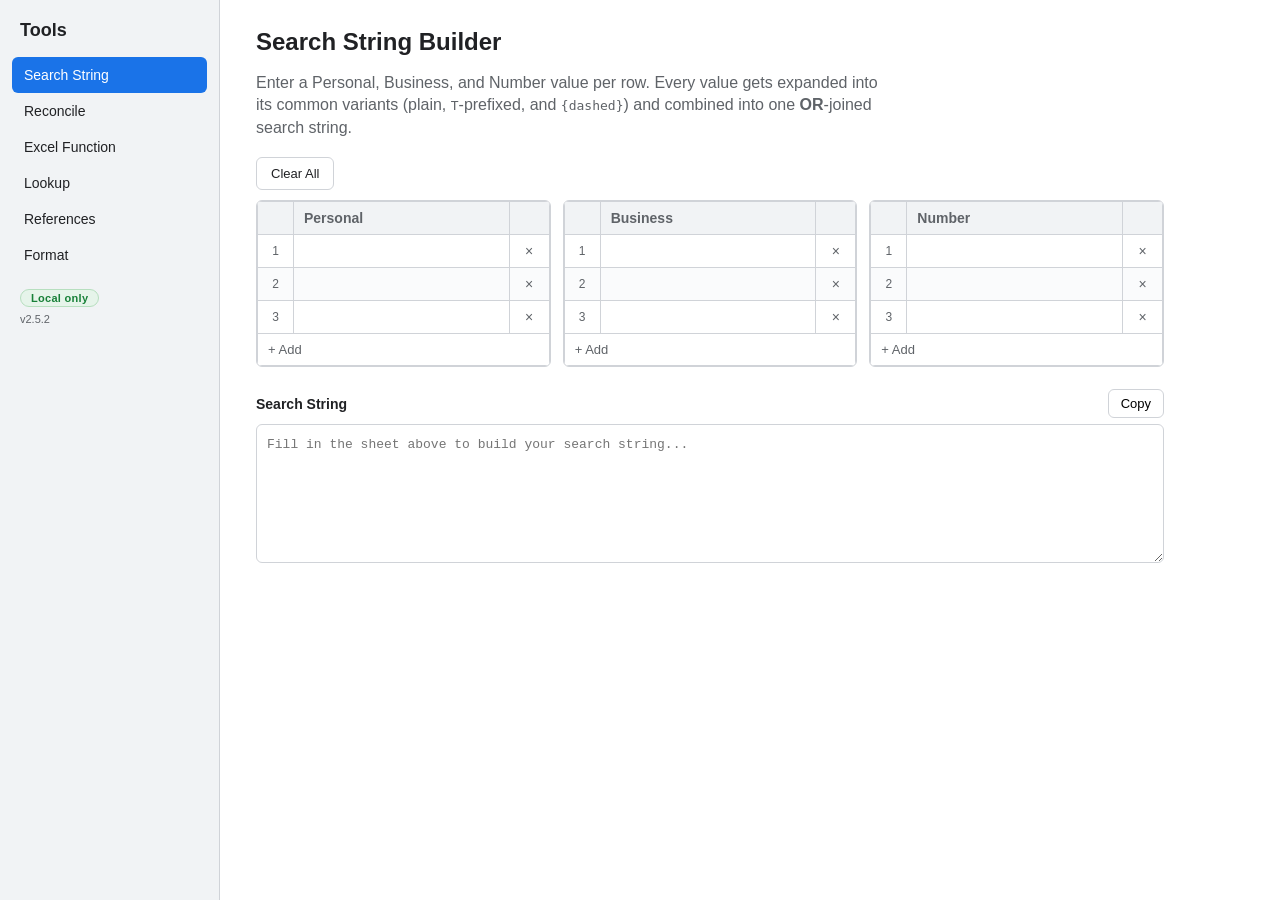
<file: index.html>
<!doctype html>
<html lang="en">
<head>
  <meta charset="UTF-8" />
  <meta name="viewport" content="width=device-width, initial-scale=1.0" />
  <title>Werk Toolz</title>
  <link rel="stylesheet" href="style.css" />
</head>
<body>
  <div class="app">
    <nav class="sidebar">
      <h1 class="brand">Tools</h1>
      <ul class="tool-list">
        <li><button class="tool-nav-btn active" data-tool="search-string">Search String</button></li>
        <li><button class="tool-nav-btn" data-tool="reconcile">Reconcile</button></li>
        <li><button class="tool-nav-btn" data-tool="excel">Excel Function</button></li>
        <li><button class="tool-nav-btn" data-tool="lookup">Lookup</button></li>
        <li><button class="tool-nav-btn" data-tool="refs">References</button></li>
        <li><button class="tool-nav-btn" data-tool="format">Format</button></li>
      </ul>
      <div class="local-badge">Local only</div>
      <div class="version-label">v2.5.2</div>
    </nav>

    <main class="content">
      <section id="tool-search-string" class="tool-panel active">
        <header class="tool-header">
          <h2>Search String Builder</h2>
          <p class="tool-desc">
            Enter a Personal, Business, and Number value per row. Every value gets expanded
            into its common variants (plain, <code>T</code>-prefixed, and
            <code>{dashed}</code>) and combined into one <strong>OR</strong>-joined search string.
          </p>
        </header>

        <div class="toolbar">
          <button id="clear-rows-btn" type="button" class="secondary">Clear All</button>
        </div>

        <div class="columns-layout">
          <div class="sheet-wrapper">
            <table class="sheet">
              <thead><tr><th class="row-num-col"></th><th>Personal</th><th class="row-action-col"></th></tr></thead>
              <tbody id="col-rows-personal"></tbody>
              <tfoot><tr><td colspan="3" class="col-add-cell"><button class="col-add-btn" data-col="personal" type="button">+ Add</button></td></tr></tfoot>
            </table>
          </div>
          <div class="sheet-wrapper">
            <table class="sheet">
              <thead><tr><th class="row-num-col"></th><th>Business</th><th class="row-action-col"></th></tr></thead>
              <tbody id="col-rows-business"></tbody>
              <tfoot><tr><td colspan="3" class="col-add-cell"><button class="col-add-btn" data-col="business" type="button">+ Add</button></td></tr></tfoot>
            </table>
          </div>
          <div class="sheet-wrapper">
            <table class="sheet">
              <thead><tr><th class="row-num-col"></th><th>Number</th><th class="row-action-col"></th></tr></thead>
              <tbody id="col-rows-number"></tbody>
              <tfoot><tr><td colspan="3" class="col-add-cell"><button class="col-add-btn" data-col="number" type="button">+ Add</button></td></tr></tfoot>
            </table>
          </div>
        </div>

        <div class="output-section">
          <div class="output-header">
            <label for="output-string">Search String</label>
            <button id="copy-btn" type="button">Copy</button>
          </div>
          <textarea id="output-string" readonly rows="6" placeholder="Fill in the sheet above to build your search string..."></textarea>
        </div>
      </section>

      <script>
        // Search String Builder: three editable columns (Personal / Business /
        // Number). Each filled row is expanded into ID variants and joined
        // into one OR search string.
        (function () {
          "use strict";

          const cols = { personal: [], business: [], number: [] };
          let nextId = 1;

          function makeEntry(value) { return { id: nextId++, value: value || "" }; }

          function initCols() {
            cols.personal = [makeEntry(), makeEntry(), makeEntry()];
            cols.business = [makeEntry(), makeEntry(), makeEntry()];
            cols.number   = [makeEntry(), makeEntry(), makeEntry()];
          }

          function digitsOnly(v) { return (v || "").replace(/\D/g, ""); }

          // Personal ID: 9 digits -> 123-45-6789
          function formatPersonal(d) {
            if (d.length !== 9) return null;
            return `${d.slice(0, 3)}-${d.slice(3, 5)}-${d.slice(5)}`;
          }

          // Business ID: 9 digits -> 12-3456789
          function formatBusiness(d) {
            if (d.length !== 9) return null;
            return `${d.slice(0, 2)}-${d.slice(2)}`;
          }

          // Every ID becomes: raw digits, T-prefixed digits, and a {formatted} variant.
          function tinVariants(rawValue, formatter) {
            const raw = (rawValue || "").trim();
            if (!raw) return [];
            const digits = digitsOnly(raw);
            if (!digits) return [raw];
            const variants = [digits, `T${digits}`];
            const formatted = formatter(digits);
            variants.push(formatted ? `{${formatted}}` : `{${digits}}`);
            return variants;
          }

          function numberVariants(rawValue) {
            const raw = (rawValue || "").trim();
            return raw ? [raw] : [];
          }

          const output   = document.getElementById("output-string");
          const copyBtn  = document.getElementById("copy-btn");
          const clearBtn = document.getElementById("clear-rows-btn");

          function buildOutput() {
            const seen = new Set();
            const terms = [];
            const add = (list) => list.forEach((t) => {
              if (!seen.has(t)) { seen.add(t); terms.push(t); }
            });
            cols.personal.forEach((e) => add(tinVariants(e.value, formatPersonal)));
            cols.business.forEach((e) => add(tinVariants(e.value, formatBusiness)));
            cols.number.forEach((e)   => add(numberVariants(e.value)));
            output.value = terms.join(" OR ");
          }

          function renderCol(name) {
            const entries = cols[name];
            const tbody   = document.getElementById(`col-rows-${name}`);
            tbody.innerHTML = "";

            entries.forEach((entry, idx) => {
              const tr = document.createElement("tr");

              const numTd = document.createElement("td");
              numTd.className = "row-num";
              numTd.textContent = idx + 1;
              tr.appendChild(numTd);

              const td = document.createElement("td");
              const input = document.createElement("input");
              input.type = "text";
              input.autocomplete = "off";
              input.spellcheck = false;
              input.value = entry.value;

              input.addEventListener("input", (e) => {
                entry.value = e.target.value;
                buildOutput();
              });

              // Pasting multiple lines fills this row and creates new ones below it.
              input.addEventListener("paste", (e) => {
                const text = (e.clipboardData || window.clipboardData).getData("text");
                const parts = text.split(/\r?\n/);
                while (parts.length > 1 && parts[parts.length - 1].trim() === "") parts.pop();
                if (parts.length <= 1) return;
                e.preventDefault();
                parts.forEach((val, i) => {
                  if (idx + i < entries.length) {
                    entries[idx + i].value = val;
                  } else {
                    entries.push(makeEntry(val));
                  }
                });
                render();
              });

              td.appendChild(input);
              tr.appendChild(td);

              const actionTd = document.createElement("td");
              const del = document.createElement("button");
              del.type = "button";
              del.className = "delete-row-btn";
              del.textContent = "×";
              del.title = "Delete row";
              del.addEventListener("click", () => {
                entries.splice(idx, 1);
                if (entries.length === 0) entries.push(makeEntry());
                render();
              });
              actionTd.appendChild(del);
              tr.appendChild(actionTd);

              tbody.appendChild(tr);
            });
          }

          function render() {
            renderCol("personal");
            renderCol("business");
            renderCol("number");
            buildOutput();
          }

          document.querySelectorAll(".col-add-btn").forEach((btn) => {
            btn.addEventListener("click", () => {
              cols[btn.dataset.col].push(makeEntry());
              render();
            });
          });

          clearBtn.addEventListener("click", () => { initCols(); render(); });

          copyBtn.addEventListener("click", async () => {
            if (!output.value) return;
            try {
              await navigator.clipboard.writeText(output.value);
            } catch {
              output.select();
              document.execCommand("copy");
            }
            copyBtn.textContent = "Copied!";
            copyBtn.classList.add("copied");
            setTimeout(() => {
              copyBtn.textContent = "Copy";
              copyBtn.classList.remove("copied");
            }, 1200);
          });

          initCols();
          render();
        })();
      </script>

      <section id="tool-reconcile" class="tool-panel">
        <header class="tool-header">
          <h2>List Reconciliation</h2>
          <p class="tool-desc">
            Paste two lists (one item per line) and see what's unique to each and what
            they share — the digital version of tying out two reports.
          </p>
        </header>

        <div class="toolbar recon-opts">
          <label><input type="checkbox" id="recon-trim" checked /> Trim spaces</label>
          <label><input type="checkbox" id="recon-ci" /> Ignore case</label>
          <label><input type="checkbox" id="recon-blanks" checked /> Ignore blank lines</label>
        </div>

        <div class="recon-inputs">
          <div class="field">
            <label for="recon-a">List A <span id="recon-a-stat" class="field-stat"></span></label>
            <textarea id="recon-a" class="mono" rows="10" spellcheck="false" placeholder="One item per line..."></textarea>
          </div>
          <div class="field">
            <label for="recon-b">List B <span id="recon-b-stat" class="field-stat"></span></label>
            <textarea id="recon-b" class="mono" rows="10" spellcheck="false" placeholder="One item per line..."></textarea>
          </div>
        </div>

        <div class="recon-results">
          <div class="recon-result">
            <div class="output-header">
              <label for="recon-a-only">In A only <span id="recon-a-only-count" class="count-badge">0</span></label>
              <button class="recon-copy" data-target="recon-a-only" type="button">Copy</button>
            </div>
            <textarea id="recon-a-only" class="mono" readonly rows="8"></textarea>
          </div>
          <div class="recon-result">
            <div class="output-header">
              <label for="recon-both">In both <span id="recon-both-count" class="count-badge">0</span></label>
              <button class="recon-copy" data-target="recon-both" type="button">Copy</button>
            </div>
            <textarea id="recon-both" class="mono" readonly rows="8"></textarea>
          </div>
          <div class="recon-result">
            <div class="output-header">
              <label for="recon-b-only">In B only <span id="recon-b-only-count" class="count-badge">0</span></label>
              <button class="recon-copy" data-target="recon-b-only" type="button">Copy</button>
            </div>
            <textarea id="recon-b-only" class="mono" readonly rows="8"></textarea>
          </div>
        </div>
      </section>

      <script>
        // List Reconciliation: compare two line-based lists.
        (function () {
          "use strict";

          const a = document.getElementById("recon-a");
          const b = document.getElementById("recon-b");
          const trimBox = document.getElementById("recon-trim");
          const ciBox = document.getElementById("recon-ci");
          const blanksBox = document.getElementById("recon-blanks");

          const aOnly = document.getElementById("recon-a-only");
          const bOnly = document.getElementById("recon-b-only");
          const both  = document.getElementById("recon-both");

          // Build a Map of normalized key -> first original value seen.
          function toMap(text) {
            const map = new Map();
            let total = 0;
            text.split(/\r?\n/).forEach(function (line) {
              const orig = trimBox.checked ? line.trim() : line;
              if (blanksBox.checked && orig === "") return;
              total++;
              const key = ciBox.checked ? orig.toLowerCase() : orig;
              if (!map.has(key)) map.set(key, orig);
            });
            return { map: map, total: total };
          }

          function setStat(id, total, unique) {
            document.getElementById(id).textContent =
              total ? "— " + total + " line" + (total === 1 ? "" : "s") +
                      ", " + unique + " unique" : "";
          }

          function run() {
            const A = toMap(a.value);
            const B = toMap(b.value);
            const aList = [], bList = [], bothList = [];
            A.map.forEach(function (orig, key) {
              if (B.map.has(key)) bothList.push(orig); else aList.push(orig);
            });
            B.map.forEach(function (orig, key) {
              if (!A.map.has(key)) bList.push(orig);
            });

            aOnly.value = aList.join("\n");
            bOnly.value = bList.join("\n");
            both.value = bothList.join("\n");
            document.getElementById("recon-a-only-count").textContent = aList.length;
            document.getElementById("recon-b-only-count").textContent = bList.length;
            document.getElementById("recon-both-count").textContent = bothList.length;
            setStat("recon-a-stat", A.total, A.map.size);
            setStat("recon-b-stat", B.total, B.map.size);
          }

          [a, b].forEach((el) => el.addEventListener("input", run));
          [trimBox, ciBox, blanksBox].forEach((el) => el.addEventListener("change", run));

          document.querySelectorAll(".recon-copy").forEach(function (btn) {
            btn.addEventListener("click", async function () {
              const ta = document.getElementById(btn.dataset.target);
              if (!ta.value) return;
              try { await navigator.clipboard.writeText(ta.value); }
              catch { ta.select(); document.execCommand("copy"); }
              btn.textContent = "Copied!";
              btn.classList.add("copied");
              setTimeout(function () {
                btn.textContent = "Copy";
                btn.classList.remove("copied");
              }, 1200);
            });
          });

          run();
        })();
      </script>

      <script>
        // Shared helper used by the Excel Function, Lookup, and References
        // tools below: detect sheet-qualified references (Sheet1!A1:A10) and
        // rewrite them to point at another open workbook via INDIRECT, so the
        // workbook file name can be supplied by string concatenation.
        var ExcelRef = (function () {
          "use strict";

          // A1, $A$1, A1:B10, A:A, 1:1 (with optional $ anchors).
          const RANGE = "(?:\\$?[A-Za-z]{1,3}\\$?[0-9]+(?::\\$?[A-Za-z]{1,3}\\$?[0-9]+)?" +
                        "|\\$?[A-Za-z]{1,3}:\\$?[A-Za-z]{1,3}" +
                        "|\\$?[0-9]+:\\$?[0-9]+)";
          // Sheet1 or 'My Sheet' (apostrophes inside a quoted name are doubled).
          const SHEET = "(?:'(?:[^']|'')+'|[A-Za-z_][A-Za-z0-9_.]*)";
          const REF_RE = new RegExp("(" + SHEET + ")!(" + RANGE + ")", "g");

          // Escape a literal for use inside an Excel double-quoted string.
          function dq(s) { return s.replace(/"/g, '""'); }

          // Split a formula into string-literal and non-string segments so callers
          // never rewrite text that appears inside quotes.
          function splitStrings(f) {
            const parts = [];
            let cur = "", inStr = false, i = 0;
            while (i < f.length) {
              const c = f[i];
              if (inStr) {
                if (c === '"') {
                  if (f[i + 1] === '"') { cur += '""'; i += 2; continue; }
                  cur += '"'; parts.push({ t: cur, s: true }); cur = ""; inStr = false; i++;
                } else { cur += c; i++; }
              } else if (c === '"') {
                if (cur) parts.push({ t: cur, s: false });
                cur = '"'; inStr = true; i++;
              } else { cur += c; i++; }
            }
            if (cur) parts.push({ t: cur, s: inStr });
            return parts;
          }

          // Build the INDIRECT() replacement for one sheet-qualified reference.
          function wrapRef(sheetRaw, rangeRaw, mode, file) {
            let pre, post;
            if (sheetRaw[0] === "'") {
              const inner = sheetRaw.slice(1, -1);
              pre  = "'[";
              post = "]" + inner + "'!" + rangeRaw;
            } else {
              pre  = "[";
              post = "]" + sheetRaw + "!" + rangeRaw;
            }
            if (mode === "literal") {
              return 'INDIRECT("' + dq(pre + file + post) + '")';
            }
            // Cell-reference mode: concatenate the file name in from the cell.
            return 'INDIRECT("' + dq(pre) + '"&' + file + '&"' + dq(post) + '")';
          }

          // Rewrite every sheet-qualified reference in a formula fragment.
          // Returns { out, count }; refs inside quoted strings are untouched.
          function redirect(text, mode, file) {
            let count = 0;
            const out = splitStrings(text).map(function (p) {
              if (p.s) return p.t;
              return p.t.replace(REF_RE, function (m, sheet, range) {
                count++;
                return wrapRef(sheet, range, mode, file);
              });
            }).join("");
            return { out: out, count: count };
          }

          return { redirect: redirect, splitStrings: splitStrings };
        })();
      </script>

      <section id="tool-excel" class="tool-panel">
        <header class="tool-header">
          <h2>Excel Function Builder</h2>
          <p class="tool-desc">
            Paste a normal formula and this rewrites every <strong>sheet-qualified</strong>
            reference (e.g. <code>Sheet1!A1:A10</code>) to point at another <em>open</em>
            workbook using <code>INDIRECT</code>, so the workbook file name can be supplied by
            string concatenation. Bare references like <code>A2</code> are left untouched.
          </p>
        </header>

        <div class="excel-fields">
          <div class="field">
            <label for="excel-input">Formula</label>
            <textarea id="excel-input" rows="4" spellcheck="false"
              placeholder="=VLOOKUP(A2, Sheet1!A:B, 2, FALSE)"></textarea>
          </div>

          <div class="field">
            <label for="excel-file">Target workbook file name</label>
            <input type="text" id="excel-file" autocomplete="off" spellcheck="false" placeholder="$A$1" />
            <div class="excel-mode">
              <label><input type="radio" name="excel-file-mode" value="cell" checked /> Cell reference (a cell that holds the file name)</label>
              <label><input type="radio" name="excel-file-mode" value="literal" /> Literal text (type the file name)</label>
            </div>
            <p class="field-hint" id="excel-hint"></p>
          </div>
        </div>

        <div class="output-section">
          <div class="output-header">
            <label for="excel-output">Converted formula</label>
            <button id="excel-copy-btn" type="button">Copy</button>
          </div>
          <textarea id="excel-output" readonly rows="4" placeholder="Your INDIRECT formula appears here..."></textarea>
          <p class="excel-status" id="excel-status"></p>
        </div>
      </section>

      <script>
        // Excel Function tool: redirect a whole formula to another open workbook.
        (function () {
          "use strict";

          const input      = document.getElementById("excel-input");
          const fileInput  = document.getElementById("excel-file");
          const output     = document.getElementById("excel-output");
          const status     = document.getElementById("excel-status");
          const hint       = document.getElementById("excel-hint");
          const copyBtn    = document.getElementById("excel-copy-btn");
          const modeRadios = document.querySelectorAll('input[name="excel-file-mode"]');

          function currentMode() {
            let m = "cell";
            modeRadios.forEach((r) => { if (r.checked) m = r.value; });
            return m;
          }

          function updateHint(mode) {
            if (mode === "cell") {
              fileInput.placeholder = "$A$1";
              hint.textContent =
                "Enter the cell that holds the workbook name (e.g. $A$1). That cell " +
                "should contain the name as shown in Excel's title bar, e.g. Book1.xlsx. " +
                "The workbook must be open.";
            } else {
              fileInput.placeholder = "Book1.xlsx";
              hint.textContent =
                "Type the workbook name exactly as shown in Excel's title bar, " +
                "e.g. Book1.xlsx. The workbook must be open.";
            }
          }

          function convert() {
            const mode = currentMode();
            const file = fileInput.value.trim();
            updateHint(mode);

            if (!input.value.trim()) {
              output.value = ""; status.textContent = ""; status.className = "excel-status";
              return;
            }
            if (!file) {
              output.value = "";
              status.textContent = mode === "cell"
                ? "Enter the cell that holds the workbook name (e.g. $A$1)."
                : "Enter the workbook file name (e.g. Book1.xlsx).";
              status.className = "excel-status warn";
              return;
            }

            let f = input.value.trim();
            const hadEq = f[0] === "=";
            if (hadEq) f = f.slice(1);

            const res = ExcelRef.redirect(f, mode, file);
            output.value = (hadEq ? "=" : "") + res.out;
            if (res.count === 0) {
              status.textContent =
                "No sheet-qualified references found — nothing to redirect. " +
                "Add a sheet name like Sheet1!A1.";
              status.className = "excel-status warn";
            } else {
              status.textContent =
                "Redirected " + res.count + " reference" + (res.count === 1 ? "" : "s") +
                " to the target workbook.";
              status.className = "excel-status ok";
            }
          }

          input.addEventListener("input", convert);
          fileInput.addEventListener("input", convert);
          modeRadios.forEach((r) => r.addEventListener("change", convert));

          copyBtn.addEventListener("click", async () => {
            if (!output.value) return;
            try { await navigator.clipboard.writeText(output.value); }
            catch { output.select(); document.execCommand("copy"); }
            copyBtn.textContent = "Copied!";
            copyBtn.classList.add("copied");
            setTimeout(() => {
              copyBtn.textContent = "Copy";
              copyBtn.classList.remove("copied");
            }, 1200);
          });

          updateHint(currentMode());
        })();
      </script>

      <section id="tool-lookup" class="tool-panel">
        <header class="tool-header">
          <h2>Lookup Builder</h2>
          <p class="tool-desc">
            Build an <code>XLOOKUP</code> or <code>VLOOKUP</code> from its parts.
            Optionally point the search ranges at another <em>open</em> workbook via
            <code>INDIRECT</code> (same trick as the Excel Function tool).
          </p>
        </header>

        <div class="excel-fields">
          <div class="excel-mode lookup-kind">
            <label><input type="radio" name="lookup-kind" value="xlookup" checked /> XLOOKUP</label>
            <label><input type="radio" name="lookup-kind" value="vlookup" /> VLOOKUP</label>
          </div>

          <div class="field">
            <label for="lk-value">Lookup value</label>
            <input type="text" id="lk-value" class="lk-input" placeholder="A2" spellcheck="false" autocomplete="off" />
          </div>

          <div class="field lk-x">
            <label for="lk-lookup-array">Lookup array (where to search)</label>
            <input type="text" id="lk-lookup-array" class="lk-input" placeholder="Sheet1!A:A" spellcheck="false" autocomplete="off" />
          </div>
          <div class="field lk-x">
            <label for="lk-return-array">Return array (what to return)</label>
            <input type="text" id="lk-return-array" class="lk-input" placeholder="Sheet1!C:C" spellcheck="false" autocomplete="off" />
          </div>
          <div class="field lk-x">
            <label for="lk-notfound">If not found (optional)</label>
            <input type="text" id="lk-notfound" class="lk-input" placeholder="&quot;Not found&quot;" spellcheck="false" autocomplete="off" />
          </div>

          <div class="field lk-v" hidden>
            <label for="lk-table">Table array</label>
            <input type="text" id="lk-table" class="lk-input" placeholder="Sheet1!A:C" spellcheck="false" autocomplete="off" />
          </div>
          <div class="field lk-v" hidden>
            <label for="lk-col">Column index (which column to return)</label>
            <input type="text" id="lk-col" class="lk-input" placeholder="3" spellcheck="false" autocomplete="off" />
          </div>
          <div class="field lk-v" hidden>
            <label class="excel-mode single"><input type="checkbox" id="lk-exact" checked /> Exact match</label>
          </div>

          <div class="field">
            <label class="excel-mode single"><input type="checkbox" id="lk-external" /> Look in another open workbook</label>
            <div id="lk-external-opts" hidden>
              <input type="text" id="lk-file" class="lk-input" placeholder="$A$1" spellcheck="false" autocomplete="off" />
              <div class="excel-mode">
                <label><input type="radio" name="lk-file-mode" value="cell" checked /> Cell reference (holds the file name)</label>
                <label><input type="radio" name="lk-file-mode" value="literal" /> Literal file name</label>
              </div>
              <p class="field-hint">
                Only sheet-qualified ranges (e.g. <code>Sheet1!A:A</code>) get redirected;
                the lookup value stays on the current sheet.
              </p>
            </div>
          </div>
        </div>

        <div class="output-section">
          <div class="output-header">
            <label for="lk-output">Formula</label>
            <button id="lk-copy" type="button">Copy</button>
          </div>
          <textarea id="lk-output" class="mono" readonly rows="3" placeholder="Fill in the fields above..."></textarea>
        </div>
      </section>

      <script>
        // Lookup Builder: assemble an XLOOKUP / VLOOKUP, optionally redirected
        // to another open workbook via the shared ExcelRef helper above.
        (function () {
          "use strict";

          const out = document.getElementById("lk-output");
          const kindRadios = document.querySelectorAll('input[name="lookup-kind"]');
          const modeRadios = document.querySelectorAll('input[name="lk-file-mode"]');
          const extBox     = document.getElementById("lk-external");
          const extOpts    = document.getElementById("lk-external-opts");
          const fileInput  = document.getElementById("lk-file");
          const copyBtn    = document.getElementById("lk-copy");
          const xFields    = document.querySelectorAll(".lk-x");
          const vFields    = document.querySelectorAll(".lk-v");

          function val(id) { return document.getElementById(id).value.trim(); }
          function radioVal(list) {
            let v = null;
            list.forEach((r) => { if (r.checked) v = r.value; });
            return v;
          }

          function redir(ref) {
            if (!extBox.checked) return ref;
            const file = fileInput.value.trim();
            if (!file) return ref;
            return ExcelRef.redirect(ref, radioVal(modeRadios), file).out;
          }

          function build() {
            const kind = radioVal(kindRadios);
            const isX = kind === "xlookup";
            xFields.forEach((el) => { el.hidden = !isX; });
            vFields.forEach((el) => { el.hidden = isX; });
            extOpts.hidden = !extBox.checked;

            const value = val("lk-value");

            if (isX) {
              const la = val("lk-lookup-array");
              const ra = val("lk-return-array");
              const nf = val("lk-notfound");
              if (!value || !la || !ra) { out.value = ""; return; }
              const args = [value, redir(la), redir(ra)];
              if (nf) args.push(nf);
              out.value = "=XLOOKUP(" + args.join(", ") + ")";
            } else {
              const table = val("lk-table");
              const col = val("lk-col");
              const exact = document.getElementById("lk-exact").checked;
              if (!value || !table || !col) { out.value = ""; return; }
              out.value = "=VLOOKUP(" + value + ", " + redir(table) + ", " + col +
                          ", " + (exact ? "FALSE" : "TRUE") + ")";
            }
          }

          document.querySelectorAll(
            "#tool-lookup input[type=text], #tool-lookup input[type=radio], #tool-lookup input[type=checkbox]"
          ).forEach((el) => {
            el.addEventListener("input", build);
            el.addEventListener("change", build);
          });

          copyBtn.addEventListener("click", async () => {
            if (!out.value) return;
            try { await navigator.clipboard.writeText(out.value); }
            catch { out.select(); document.execCommand("copy"); }
            copyBtn.textContent = "Copied!";
            copyBtn.classList.add("copied");
            setTimeout(() => {
              copyBtn.textContent = "Copy";
              copyBtn.classList.remove("copied");
            }, 1200);
          });

          build();
        })();
      </script>

      <section id="tool-refs" class="tool-panel">
        <header class="tool-header">
          <h2>Reference Toolkit</h2>
          <p class="tool-desc">Small helpers for wrangling cell and sheet references.</p>
        </header>

        <article class="note-card">
          <h3>Column letter ↔ number</h3>
          <p class="note-desc">Type a column letter (e.g. <code>AA</code>) or a number (e.g. <code>27</code>) — get the other.</p>
          <div class="inline-field">
            <input type="text" id="col-input" class="lk-input narrow" placeholder="AA or 27" spellcheck="false" autocomplete="off" />
            <span id="col-result" class="inline-result"></span>
          </div>
        </article>

        <article class="note-card">
          <h3>Absolute / relative references</h3>
          <p class="note-desc">
            Paste a formula or range and re-anchor every cell reference with <code>$</code>.
            Text inside quotes is left alone.
          </p>
          <textarea id="anchor-input" class="lk-input mono" rows="2" spellcheck="false" placeholder="=SUM(A1:B10)"></textarea>
          <div class="btn-row">
            <button type="button" class="mini-btn" data-anchor="abs">$A$1 absolute</button>
            <button type="button" class="mini-btn" data-anchor="rel">A1 relative</button>
            <button type="button" class="mini-btn" data-anchor="row">A$1 lock row</button>
            <button type="button" class="mini-btn" data-anchor="col">$A1 lock column</button>
          </div>
          <div class="note-code-wrap">
            <button class="note-copy-btn" type="button">Copy</button>
            <pre class="note-code"><code id="anchor-output"></code></pre>
          </div>
        </article>

        <article class="note-card">
          <h3>Sheet &amp; range reference</h3>
          <p class="note-desc">Combine a sheet name and range, quoting the sheet name automatically when it needs it.</p>
          <div class="inline-field">
            <input type="text" id="sr-sheet" class="lk-input" placeholder="Sheet name" spellcheck="false" autocomplete="off" />
            <span class="inline-sep">!</span>
            <input type="text" id="sr-range" class="lk-input narrow" placeholder="A1:B10" spellcheck="false" autocomplete="off" />
          </div>
          <div class="note-code-wrap">
            <button class="note-copy-btn" type="button">Copy</button>
            <pre class="note-code"><code id="sr-output"></code></pre>
          </div>
        </article>
      </section>

      <script>
        // Reference Toolkit: column letter/number, $ anchoring, sheet!range builder.
        (function () {
          "use strict";

          // --- Column letter <-> number ---
          const colInput = document.getElementById("col-input");
          function colToNum(s) {
            s = s.toUpperCase();
            let n = 0;
            for (const ch of s) {
              if (ch < "A" || ch > "Z") return null;
              n = n * 26 + (ch.charCodeAt(0) - 64);
            }
            return n;
          }
          function numToCol(n) {
            if (!Number.isInteger(n) || n < 1 || n > 16384) return null;
            let s = "";
            while (n > 0) {
              const r = (n - 1) % 26;
              s = String.fromCharCode(65 + r) + s;
              n = Math.floor((n - 1) / 26);
            }
            return s;
          }
          const colResult = document.getElementById("col-result");
          function updateCol() {
            const raw = colInput.value.trim();
            if (!raw) { colResult.textContent = ""; colResult.className = "inline-result"; return; }
            if (/^[0-9]+$/.test(raw)) {
              const c = numToCol(parseInt(raw, 10));
              if (c) { colResult.textContent = "→ column " + c; colResult.className = "inline-result ok"; }
              else { colResult.textContent = "1–16384 only"; colResult.className = "inline-result warn"; }
            } else if (/^[A-Za-z]{1,3}$/.test(raw)) {
              const n = colToNum(raw);
              if (n && n <= 16384) { colResult.textContent = "→ number " + n; colResult.className = "inline-result ok"; }
              else { colResult.textContent = "A–XFD only"; colResult.className = "inline-result warn"; }
            } else {
              colResult.textContent = "Enter a letter (AA) or number (27)";
              colResult.className = "inline-result warn";
            }
          }
          colInput.addEventListener("input", updateCol);

          // --- Absolute / relative anchoring ---
          const anchorInput = document.getElementById("anchor-input");
          const anchorOutput = document.getElementById("anchor-output");
          // A cell reference not embedded in a longer identifier or a function call.
          const CELL_RE = /(?<![A-Za-z0-9_.])(\$?)([A-Za-z]{1,3})(\$?)([0-9]+)(?![A-Za-z0-9_(])/g;
          function anchor(mode) {
            const text = anchorInput.value;
            if (!text.trim()) { anchorOutput.textContent = ""; return; }
            anchorOutput.textContent = ExcelRef.splitStrings(text).map(function (p) {
              if (p.s) return p.t;
              return p.t.replace(CELL_RE, function (m, d1, col, d2, row) {
                const cd = (mode === "abs" || mode === "col") ? "$" : "";
                const rd = (mode === "abs" || mode === "row") ? "$" : "";
                return cd + col + rd + row;
              });
            }).join("");
          }
          document.querySelectorAll("#tool-refs [data-anchor]").forEach(function (btn) {
            btn.addEventListener("click", function () { anchor(btn.dataset.anchor); });
          });
          anchorInput.addEventListener("input", function () {
            if (anchorOutput.textContent) anchorOutput.textContent = "";
          });

          // --- Sheet & range builder ---
          const srSheet = document.getElementById("sr-sheet");
          const srRange = document.getElementById("sr-range");
          const srOutput = document.getElementById("sr-output");
          function needsQuote(name) { return !/^[A-Za-z_][A-Za-z0-9_.]*$/.test(name); }
          function buildSheetRef() {
            const sheet = srSheet.value.trim();
            const range = srRange.value.trim();
            if (!range) { srOutput.textContent = ""; return; }
            if (!sheet) { srOutput.textContent = range; return; }
            const s = needsQuote(sheet) ? "'" + sheet.replace(/'/g, "''") + "'" : sheet;
            srOutput.textContent = s + "!" + range;
          }
          srSheet.addEventListener("input", buildSheetRef);
          srRange.addEventListener("input", buildSheetRef);

          // --- Copy buttons for the code snippets above ---
          document.querySelectorAll("#tool-refs .note-copy-btn").forEach(function (btn) {
            btn.addEventListener("click", async function () {
              const code = btn.parentElement.querySelector("code");
              if (!code || !code.textContent) return;
              try {
                await navigator.clipboard.writeText(code.textContent);
              } catch (e) {
                const range = document.createRange();
                range.selectNodeContents(code);
                const sel = window.getSelection();
                sel.removeAllRanges();
                sel.addRange(range);
                document.execCommand("copy");
                sel.removeAllRanges();
              }
              btn.textContent = "Copied!";
              btn.classList.add("copied");
              setTimeout(function () {
                btn.textContent = "Copy";
                btn.classList.remove("copied");
              }, 1200);
            });
          });
        })();
      </script>

      <section id="tool-format" class="tool-panel">
        <header class="tool-header">
          <h2>Formula Formatter</h2>
          <p class="tool-desc">
            Indent a dense formula so you can read it, or collapse a formatted one back to
            a single line. Everything stays in your browser.
          </p>
        </header>

        <div class="field">
          <label for="fmt-input">Formula</label>
          <textarea id="fmt-input" class="mono" rows="4" spellcheck="false" placeholder="=IF(A1>0,SUM(Sheet1!B1:B10),0)"></textarea>
        </div>

        <div class="btn-row">
          <button type="button" class="mini-btn" id="fmt-pretty">Format</button>
          <button type="button" class="mini-btn" id="fmt-min">Minify</button>
          <label class="field-hint indent-pick">Indent:
            <select id="fmt-indent">
              <option value="2">2 spaces</option>
              <option value="4">4 spaces</option>
              <option value="tab">Tab</option>
            </select>
          </label>
        </div>

        <div class="output-section">
          <div class="output-header">
            <label for="fmt-output">Result</label>
            <button id="fmt-copy" type="button">Copy</button>
          </div>
          <textarea id="fmt-output" class="mono" readonly rows="10" placeholder="Formatted formula appears here..."></textarea>
        </div>
      </section>

      <script>
        // Formula Formatter: pretty-print / minify an Excel formula (string-aware).
        (function () {
          "use strict";

          const input = document.getElementById("fmt-input");
          const output = document.getElementById("fmt-output");
          const indentSel = document.getElementById("fmt-indent");
          const copyBtn = document.getElementById("fmt-copy");

          // Copy a quoted string literal verbatim (handles doubled "" escapes),
          // advancing i past it; returns { s, i }.
          function readString(f, i) {
            let s = f[i]; i++;
            while (i < f.length) {
              s += f[i];
              if (f[i] === '"') {
                if (f[i + 1] === '"') { s += f[i + 1]; i += 2; continue; }
                i++; break;
              }
              i++;
            }
            return { s: s, i: i };
          }

          function unit() {
            const v = indentSel.value;
            return v === "tab" ? "\t" : " ".repeat(parseInt(v, 10));
          }

          function pretty(f) {
            const pad = unit();
            let out = "", depth = 0, i = 0;
            while (i < f.length) {
              const c = f[i];
              if (c === '"') { const r = readString(f, i); out += r.s; i = r.i; continue; }
              if (c === " " || c === "\t" || c === "\n" || c === "\r") { i++; continue; }
              if (c === "(") { out += "(\n" + pad.repeat(depth + 1); depth++; i++; continue; }
              if (c === ",") { out = out.replace(/\s+$/, ""); out += ",\n" + pad.repeat(depth); i++; continue; }
              if (c === ")") {
                depth = Math.max(0, depth - 1);
                out = out.replace(/\s+$/, "");
                out += out.endsWith("(") ? ")" : "\n" + pad.repeat(depth) + ")";
                i++; continue;
              }
              out += c; i++;
            }
            return out;
          }

          function minify(f) {
            let out = "", i = 0;
            while (i < f.length) {
              const c = f[i];
              if (c === '"') { const r = readString(f, i); out += r.s; i = r.i; continue; }
              if (c === " " || c === "\t" || c === "\n" || c === "\r") { i++; continue; }
              out += c; i++;
            }
            return out;
          }

          document.getElementById("fmt-pretty").addEventListener("click", function () {
            output.value = pretty(input.value.trim());
          });
          document.getElementById("fmt-min").addEventListener("click", function () {
            output.value = minify(input.value.trim());
          });
          indentSel.addEventListener("change", function () {
            if (output.value && output.value.indexOf("\n") !== -1) output.value = pretty(input.value.trim());
          });

          copyBtn.addEventListener("click", async () => {
            if (!output.value) return;
            try { await navigator.clipboard.writeText(output.value); }
            catch { output.select(); document.execCommand("copy"); }
            copyBtn.textContent = "Copied!";
            copyBtn.classList.add("copied");
            setTimeout(() => {
              copyBtn.textContent = "Copy";
              copyBtn.classList.remove("copied");
            }, 1200);
          });
        })();
      </script>
    </main>
  </div>

  <script>
    // Sidebar nav: show the clicked tool's panel, hide the rest.
    document.querySelectorAll(".tool-nav-btn").forEach(function (btn) {
      btn.addEventListener("click", function () {
        var tool = btn.dataset.tool;
        document.querySelectorAll(".tool-nav-btn").forEach(function (b) {
          b.classList.toggle("active", b === btn);
        });
        document.querySelectorAll(".tool-panel").forEach(function (p) {
          p.classList.toggle("active", p.id === "tool-" + tool);
        });
      });
    });
  </script>
</body>
</html>
</file>
<file: style.css>
:root {
  --border: #d0d3d8;
  --header-bg: #f1f3f5;
  --row-alt: #fafbfc;
  --accent: #1a73e8;
  --accent-dark: #1558b0;
  --text: #202124;
  --muted: #5f6368;
  --danger: #c5221f;
}

* {
  box-sizing: border-box;
}

/* The hidden attribute must win over author display rules (e.g. .field). */
[hidden] {
  display: none !important;
}

body {
  margin: 0;
  font-family: -apple-system, BlinkMacSystemFont, "Segoe UI", Roboto, Helvetica, Arial, sans-serif;
  color: var(--text);
  background: #ffffff;
}

.app {
  display: flex;
  min-height: 100vh;
}

.sidebar {
  width: 220px;
  flex-shrink: 0;
  background: var(--header-bg);
  border-right: 1px solid var(--border);
  padding: 20px 12px;
}

.brand {
  font-size: 18px;
  margin: 0 0 16px 8px;
}

.tool-list {
  list-style: none;
  margin: 0;
  padding: 0;
}

.tool-nav-btn {
  width: 100%;
  text-align: left;
  padding: 10px 12px;
  border: none;
  background: transparent;
  border-radius: 6px;
  font-size: 14px;
  cursor: pointer;
  color: var(--text);
}

.tool-nav-btn:hover {
  background: #e8eaed;
}

.tool-nav-btn.active {
  background: var(--accent);
  color: #fff;
}

.content {
  flex: 1;
  padding: 28px 36px;
  max-width: 980px;
}

.tool-panel {
  display: none;
}

.tool-panel.active {
  display: block;
}

.tool-header h2 {
  margin: 0 0 6px;
}

.tool-desc {
  color: var(--muted);
  max-width: 640px;
  line-height: 1.4;
}

.toolbar {
  display: flex;
  align-items: center;
  gap: 10px;
  margin: 18px 0 10px;
}

.toolbar button {
  padding: 8px 14px;
  border: 1px solid var(--accent);
  background: var(--accent);
  color: #fff;
  border-radius: 6px;
  cursor: pointer;
  font-size: 13px;
}

.toolbar button:hover {
  background: var(--accent-dark);
}

.toolbar button.secondary {
  background: #fff;
  color: var(--text);
  border-color: var(--border);
}

.toolbar button.secondary:hover {
  background: var(--header-bg);
}

.columns-layout {
  display: flex;
  gap: 12px;
  align-items: flex-start;
}

.columns-layout .sheet-wrapper {
  flex: 1;
  min-width: 0;
}

.sheet-wrapper {
  overflow-x: auto;
  border: 1px solid var(--border);
  border-radius: 6px;
}

table.sheet {
  border-collapse: collapse;
  width: 100%;
  font-size: 14px;
}

table.sheet th,
table.sheet td {
  border: 1px solid var(--border);
  padding: 0;
}

table.sheet thead th {
  background: var(--header-bg);
  padding: 8px 10px;
  text-align: left;
  font-weight: 600;
  color: var(--muted);
}

table.sheet .row-num-col  { width: 36px; }
table.sheet .row-action-col { width: 40px; }

table.sheet tbody tr:nth-child(even) { background: var(--row-alt); }

.row-num {
  text-align: center;
  color: var(--muted);
  font-size: 12px;
  user-select: none;
}

table.sheet td input[type="text"] {
  width: 100%;
  border: none;
  padding: 8px 10px;
  font-size: 14px;
  font-family: inherit;
  background: transparent;
  outline-offset: -2px;
}

table.sheet td input[type="text"]:focus {
  outline: 2px solid var(--accent);
  background: #fff;
}

.delete-row-btn {
  width: 100%;
  height: 100%;
  border: none;
  background: transparent;
  color: var(--muted);
  cursor: pointer;
  font-size: 14px;
  padding: 8px;
}

.delete-row-btn:hover {
  color: var(--danger);
  background: #fdecea;
}

.col-add-cell { padding: 0; }

.col-add-btn {
  display: block;
  width: 100%;
  border: none;
  background: transparent;
  padding: 8px 10px;
  font-size: 13px;
  cursor: pointer;
  color: var(--muted);
  text-align: left;
}

.col-add-btn:hover {
  background: var(--header-bg);
  color: var(--text);
}

.output-section {
  margin-top: 22px;
}

.output-header {
  display: flex;
  align-items: center;
  justify-content: space-between;
  margin-bottom: 6px;
}

.output-header label {
  font-weight: 600;
  font-size: 14px;
}

#copy-btn {
  padding: 6px 12px;
  border: 1px solid var(--border);
  background: #fff;
  border-radius: 6px;
  cursor: pointer;
  font-size: 13px;
}

#copy-btn:hover {
  background: var(--header-bg);
}

#copy-btn.copied {
  border-color: #188038;
  color: #188038;
}

#output-string {
  width: 100%;
  font-family: "SFMono-Regular", Consolas, "Liberation Mono", Menlo, monospace;
  font-size: 13px;
  padding: 10px;
  border: 1px solid var(--border);
  border-radius: 6px;
  resize: vertical;
  line-height: 1.5;
}

/* excel function builder */
.excel-fields {
  margin-top: 18px;
  display: flex;
  flex-direction: column;
  gap: 18px;
  max-width: 720px;
}

.field {
  display: flex;
  flex-direction: column;
  gap: 6px;
}

.field > label {
  font-weight: 600;
  font-size: 14px;
}

#excel-input,
#excel-output {
  width: 100%;
  font-family: "SFMono-Regular", Consolas, "Liberation Mono", Menlo, monospace;
  font-size: 13px;
  padding: 10px;
  border: 1px solid var(--border);
  border-radius: 6px;
  resize: vertical;
  line-height: 1.5;
}

#excel-file {
  width: 100%;
  max-width: 320px;
  padding: 8px 10px;
  font-size: 14px;
  font-family: inherit;
  border: 1px solid var(--border);
  border-radius: 6px;
}

#excel-input:focus,
#excel-output:focus,
#excel-file:focus {
  outline: 2px solid var(--accent);
  outline-offset: -1px;
}

.excel-mode {
  display: flex;
  flex-direction: column;
  gap: 4px;
  margin-top: 4px;
  font-size: 13px;
}

.excel-mode label {
  display: flex;
  align-items: center;
  gap: 6px;
  cursor: pointer;
}

.field-hint {
  margin: 2px 0 0;
  font-size: 12px;
  color: var(--muted);
  line-height: 1.4;
}

.excel-status {
  margin: 8px 0 0;
  font-size: 13px;
  min-height: 1em;
}

.excel-status.ok { color: #188038; }
.excel-status.warn { color: #b06000; }

#excel-copy-btn {
  padding: 6px 12px;
  border: 1px solid var(--border);
  background: #fff;
  border-radius: 6px;
  cursor: pointer;
  font-size: 13px;
}

#excel-copy-btn:hover {
  background: var(--header-bg);
}

#excel-copy-btn.copied {
  border-color: #188038;
  color: #188038;
}

/* reference toolkit note cards */
.note-card {
  margin-top: 22px;
  border: 1px solid var(--border);
  border-radius: 8px;
  padding: 16px 18px;
}

.note-card h3 {
  margin: 0 0 6px;
  font-size: 15px;
}

.note-desc {
  margin: 0 0 12px;
  color: var(--muted);
  font-size: 13px;
  line-height: 1.5;
  max-width: 680px;
}

.note-code-wrap {
  position: relative;
}

.note-code {
  margin: 0;
  padding: 14px 16px;
  overflow-x: auto;
  background: #f8f9fa;
  border: 1px solid var(--border);
  border-radius: 6px;
  font-family: "SFMono-Regular", Consolas, "Liberation Mono", Menlo, monospace;
  font-size: 12.5px;
  line-height: 1.6;
  tab-size: 2;
}

.note-code code {
  white-space: pre;
  display: block;
}

.note-copy-btn {
  position: absolute;
  top: 8px;
  right: 8px;
  padding: 4px 12px;
  border: 1px solid var(--border);
  background: #fff;
  border-radius: 5px;
  cursor: pointer;
  font-size: 12px;
  color: var(--muted);
}

.note-copy-btn:hover {
  background: #e8eaed;
  color: var(--text);
}

.note-copy-btn.copied {
  border-color: #188038;
  color: #188038;
}

/* shared: monospace text inputs/areas & compact text inputs */
.mono {
  font-family: "SFMono-Regular", Consolas, "Liberation Mono", Menlo, monospace;
}

.lk-input {
  width: 100%;
  max-width: 420px;
  padding: 8px 10px;
  font-size: 14px;
  font-family: inherit;
  border: 1px solid var(--border);
  border-radius: 6px;
}

textarea.lk-input {
  max-width: 100%;
  resize: vertical;
  font-size: 13px;
  line-height: 1.5;
}

.lk-input.narrow { max-width: 160px; }

.lk-input:focus {
  outline: 2px solid var(--accent);
  outline-offset: -1px;
}

#lk-copy,
#fmt-copy {
  padding: 6px 12px;
  border: 1px solid var(--border);
  background: #fff;
  border-radius: 6px;
  cursor: pointer;
  font-size: 13px;
}

#lk-copy:hover,
#fmt-copy:hover { background: var(--header-bg); }

#lk-copy.copied,
#fmt-copy.copied { border-color: #188038; color: #188038; }

.excel-mode.single { flex-direction: row; }
.lookup-kind { flex-direction: row; gap: 18px; }

#lk-external-opts { margin-top: 8px; }
#lk-external-opts .lk-input { margin-bottom: 8px; }

/* list reconciliation */
.recon-opts label {
  display: flex;
  align-items: center;
  gap: 6px;
  font-size: 13px;
  color: var(--text);
  cursor: pointer;
}

.recon-inputs {
  display: grid;
  grid-template-columns: 1fr 1fr;
  gap: 14px;
  margin-top: 12px;
}

.recon-inputs textarea {
  width: 100%;
  padding: 10px;
  font-size: 13px;
  line-height: 1.5;
  border: 1px solid var(--border);
  border-radius: 6px;
  resize: vertical;
}

.recon-inputs textarea:focus {
  outline: 2px solid var(--accent);
  outline-offset: -1px;
}

.field-stat {
  font-weight: 400;
  font-size: 12px;
  color: var(--muted);
}

.recon-results {
  display: grid;
  grid-template-columns: repeat(3, 1fr);
  gap: 14px;
  margin-top: 18px;
}

.recon-result textarea {
  width: 100%;
  padding: 10px;
  font-size: 13px;
  line-height: 1.5;
  border: 1px solid var(--border);
  border-radius: 6px;
  resize: vertical;
  background: #fafbfc;
}

.recon-result .output-header label {
  display: flex;
  align-items: center;
  gap: 8px;
}

.count-badge {
  display: inline-block;
  min-width: 20px;
  text-align: center;
  font-size: 11px;
  font-weight: 600;
  color: var(--accent);
  background: #e8f0fe;
  border-radius: 20px;
  padding: 1px 8px;
}

.recon-copy {
  padding: 4px 10px;
  border: 1px solid var(--border);
  background: #fff;
  border-radius: 5px;
  cursor: pointer;
  font-size: 12px;
  color: var(--muted);
}

.recon-copy:hover { background: var(--header-bg); color: var(--text); }
.recon-copy.copied { border-color: #188038; color: #188038; }

/* reference toolkit + formatter controls */
.inline-field {
  display: flex;
  align-items: center;
  gap: 8px;
  flex-wrap: wrap;
}

.inline-sep {
  font-family: "SFMono-Regular", Consolas, "Liberation Mono", Menlo, monospace;
  color: var(--muted);
  font-weight: 600;
}

.inline-result {
  font-family: "SFMono-Regular", Consolas, "Liberation Mono", Menlo, monospace;
  font-size: 13px;
  color: var(--muted);
}

.inline-result.ok { color: #188038; }
.inline-result.warn { color: #b06000; }

.btn-row {
  display: flex;
  align-items: center;
  gap: 8px;
  flex-wrap: wrap;
  margin: 10px 0;
}

.mini-btn {
  padding: 6px 12px;
  border: 1px solid var(--border);
  background: #fff;
  border-radius: 6px;
  cursor: pointer;
  font-size: 13px;
  color: var(--text);
}

.mini-btn:hover { background: var(--header-bg); }

.indent-pick {
  display: flex;
  align-items: center;
  gap: 6px;
  margin-left: 6px;
}

.indent-pick select {
  font-size: 12px;
  padding: 3px 6px;
  border: 1px solid var(--border);
  border-radius: 5px;
}

@media (max-width: 720px) {
  .recon-inputs,
  .recon-results {
    grid-template-columns: 1fr;
  }
  .app {
    flex-direction: column;
  }
  .sidebar {
    width: 100%;
    border-right: none;
    border-bottom: 1px solid var(--border);
  }
  .content {
    padding: 20px;
  }
  .columns-layout {
    flex-direction: column;
  }
}

/* version label */
.version-label {
  margin: 6px 0 0 8px;
  font-size: 11px;
  color: var(--muted);
}

/* local-only badge */
.local-badge {
  margin: 16px 0 0 8px;
  display: inline-block;
  font-size: 11px;
  font-weight: 600;
  color: #188038;
  background: #e6f4ea;
  border: 1px solid #b7dfbf;
  border-radius: 20px;
  padding: 2px 10px;
  letter-spacing: 0.3px;
}
</file>
